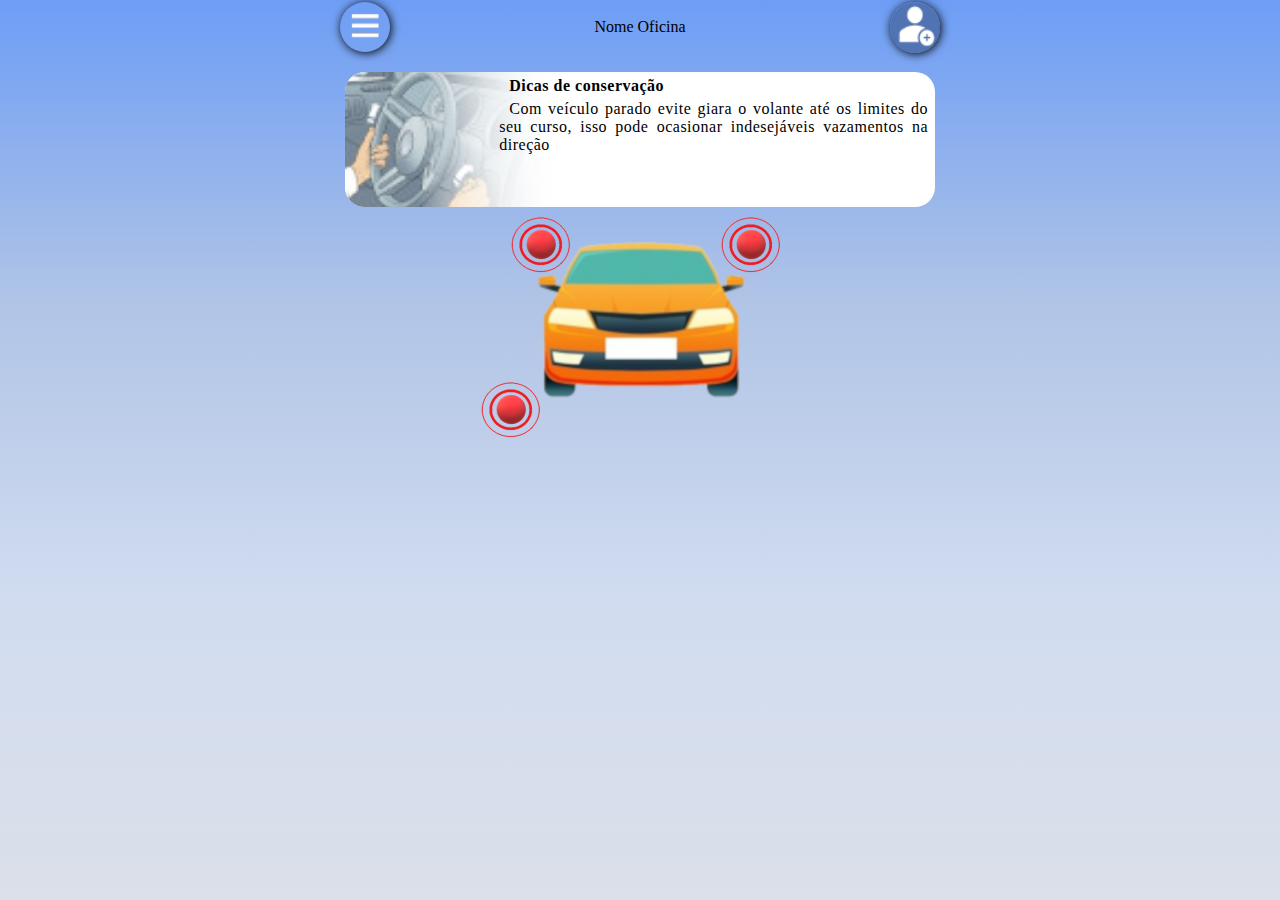
<file: exercicios/App/index.html>
<!DOCTYPE html>
<html lang="pt-br">
<head>
    <meta charset="UTF-8">
    <meta name="viewport" content="width=device-width, initial-scale=1.0">
    <title>Index</title>
    <link rel="stylesheet" href="Sy_Index.css">

</head>
<body>
    <header>
        <nav class="topo" id="menu">
            <Button id="ImgMenu" class="BotMen" type="button" style="height: 50px;width:50px;"> 
                <img   src="imagens/Menu200_2.png" alt="" style="width: 75%;" >
            </Button>
        </nav>
        <div class="topo"id="logo" style="text-align: center;">
            <p>Nome Oficina </p>
        </div>
        <div class="topo"id="perfil" style="text-align: right;">
            <img  id="ImgLogin" src="imagens/Login200.png" alt="" style="width: 50px;">
        </div>
    </header>
    <main>
        <article>
            <section >
                <div id="dic" style="max-height: 15vh;">
                    <div style=" width: 300px;">
                    <img id="ImgDic" alt="" src="imagens\Img2DicVolante100Deg.png" >
                        
                    </div>
                    <div id="BarraTxt">
                        <p><strong>Dicas de conservação</strong></p>
                        <p>Com veículo parado evite giara o volante até os limites do seu curso, isso pode ocasionar indesejáveis vazamentos na direção</p>
                    </div>
                </div>
            </section>
            <div id="Fcentro"><!--MUdar nome da div-->
                <div class="meio" id="centro">
                    <div class="C0" id="Centleft">
                        <div class="" id="leftSup">
                             <img src="imagens/statusVermelho65.png" />
                        </div>
                        <div id="LeftInf">
                            <img src="imagens/statusVermelho65.png" alt="">
                        </div>
                    </div>
                    <div class="C0" id="CentCent">
                        <img src="imagens/Mycar350.png" alt="">
                    </div>
                    <div class="C0" id="CentRigth">
                        <div id="RigSup">
                            <img src="imagens/statusVermelho65.png" alt="">
                        </div>
                    </div>
                </div>
            </div>
            <!-- <div class="meio" ID="DataStatus">
                <ol>
                    <li>
                        <div class="linhaTitle">
                            <span id="re">Revisão Standert </span>
                        </div>
                    </li>
                    <li>
                        <div class="linhaserv">
                            <div class="ConfServ">
                                <label for="ConfCheck1"></label>
                                <input type="checkbox" class="Check">
                            </div>
                            <div class="ServMoti">
                                <div class="Serv"><span>Nível oleo do motor</span></div>
                                <div class="Moti"><span>Limite km execedido</span></div>
                            </div>
                            <div class="Prev"><span>Inspeção</span></div>
                            <div class="Crit">
                                <Svg xmlns="http://www.w3.org/2000/svg" width="20" height="20">
                                    <circle cx="10" cy="10" r="8" fill="red" stroke="red" stroke-width="2" />
                                </Svg>
                                <!--<span class="abrevia">Realizar o serviço imediatamente</span>
                            </div>
                        </div>
                    </li>
                    <li>
                        <div class="linhaTitle">
                            <span id="ts">Travões / Suspenção </span>
                        </div>

                    </li>
                    <li>
                        <div class="linhaserv">
                            <div class="ConfServ">
                                <label for="ConfCheck1"></label>
                                <input type="checkbox" class="Check">
                            </div>
                            <div class="ServMoti">
                                <div class="Serv"><span>Fluído de freio</span></div>
                                <div class="Moti"><span>Limite tempo execedido</span></div>
                            </div>
                            <div class="Prev"><span>Inspeção</span></div>
                            <div class="Crit">
                                <Svg xmlns="http://www.w3.org/2000/svg" width="20" height="20">
                                    <circle cx="10" cy="10" r="8" fill="yellow" stroke="yellow" stroke-width="2" />
                                </Svg>
                                <!--<span class="abrevia">Vence em menos de 30 dias</span>
                            </div>
                        </div>
                    </li>
                </ol>
            </div>-->
</article>
    </main>
    <footer></footer>
</body>
</html>
</file>
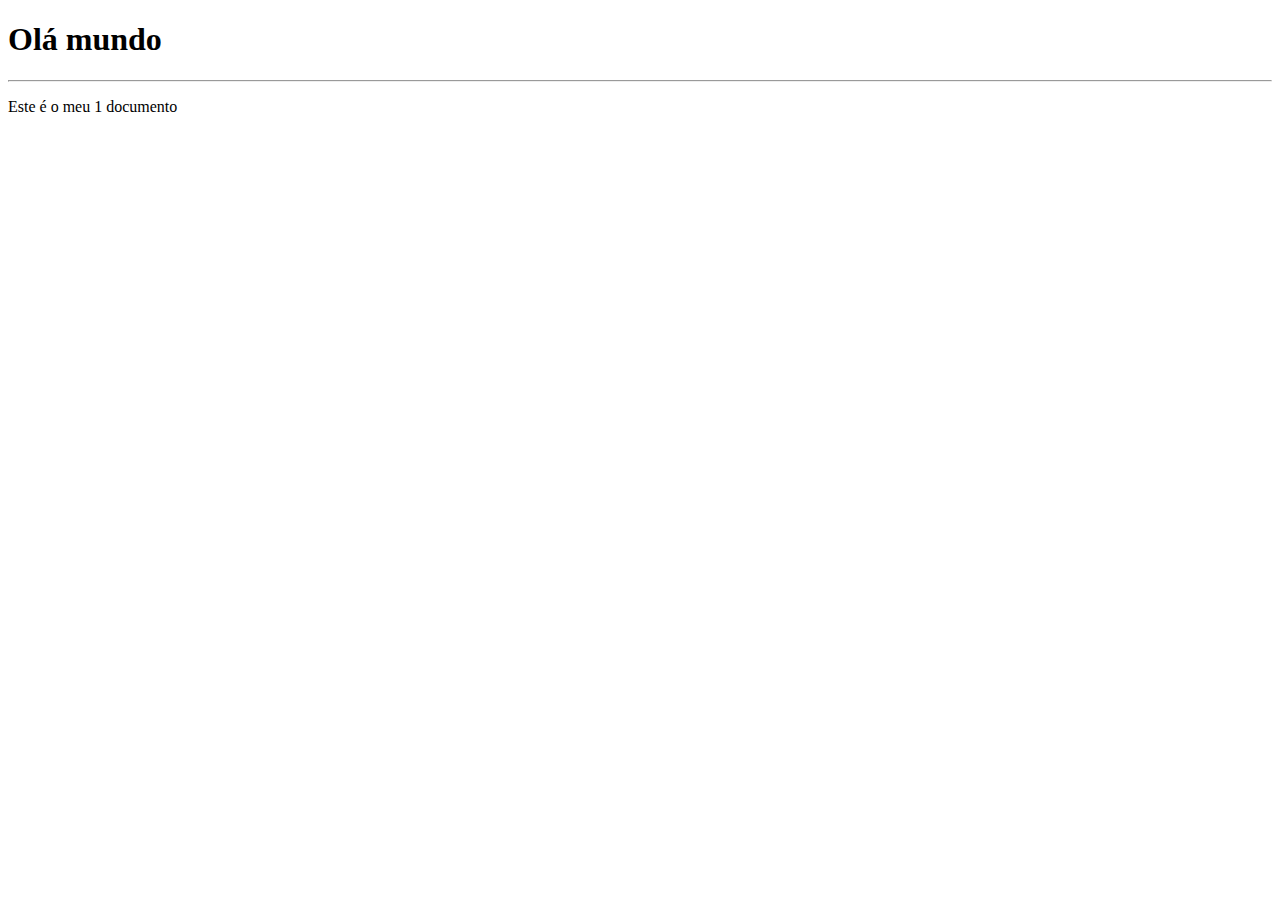
<file: exercicios/ex001/index.html>
<!DOCTYPE html>
<html lang="pt-br">
<head>
    <meta charset="UTF-8">
    <meta name="viewport" content="width=device-width, initial-scale=1.0">
    <title>Ola mundo</title>
</head>
<body>
    <h1>Olá mundo</h1>
    <hr>
    <p>Este é o meu 1 documento</p>
    <p></p>
</body>
</html>
</file>
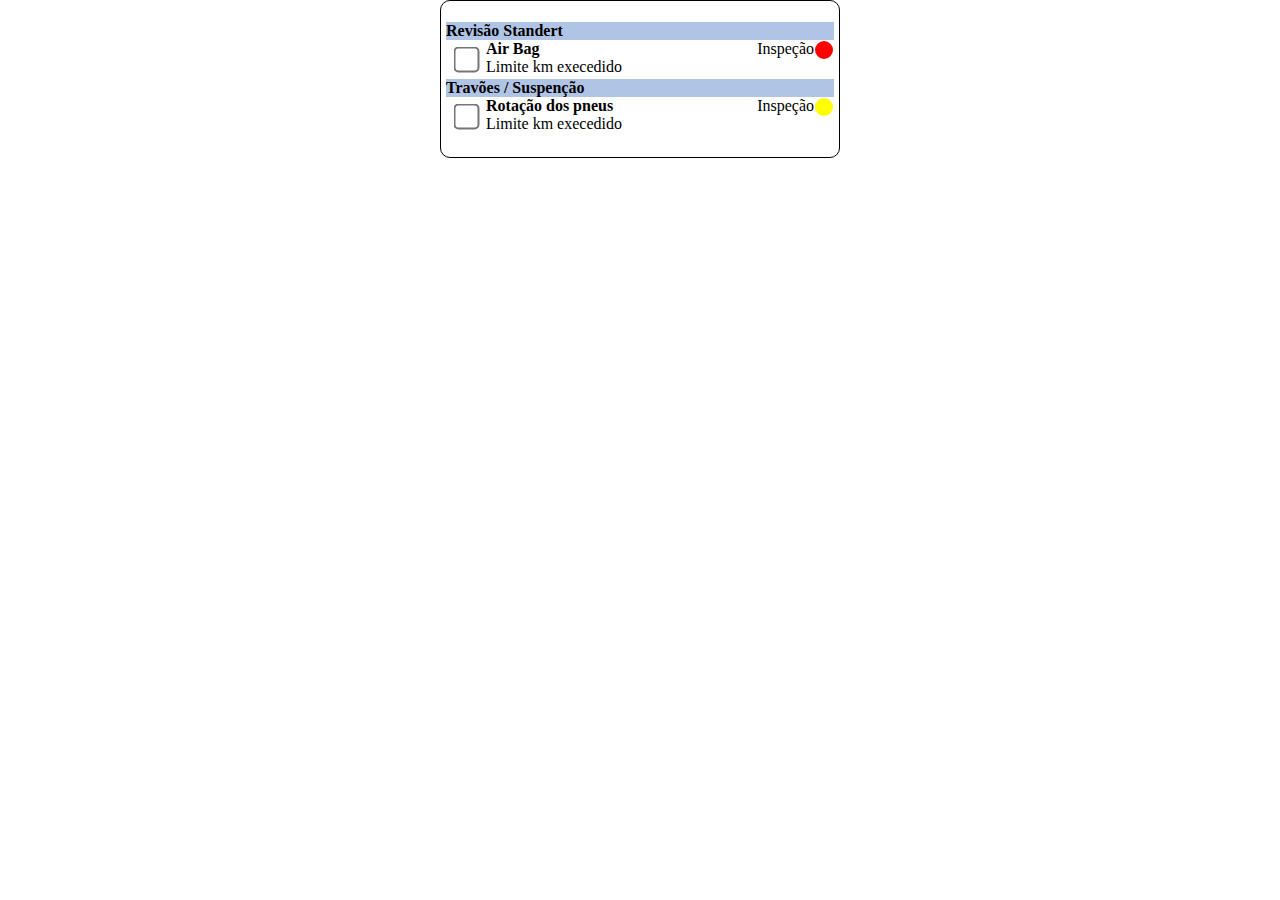
<file: Ensaios/Ensaio Lista.html>
<!DOCtype html/>
<html lang="pt-br">
<head>
<meta charset="UTF-8">
<meta name="viewport" content="width=device-width, initial-scale=1.0">

<title>Ensaio Lista</title>

<Style>
    body {
        max-width: 400px;
        margin:auto;
    }
    #DataStatus {
        border: 1px solid black;
        border-radius: 10px;
        max-width: 400px;
        justify-content: center;
    }
    ol{
        padding:5px;
    }
    li {
        list-style: none;
    }
    .linhaTitle {
        font-weight:900;
       
        background-color: #B0C4E6;
    }
    .linhaserv{
        display:flex;
    }
    .ServMoti{
        width:400px;
    }

    .Serv {
        font-weight: 900;
    }

    .Check {
        transform: scale(2);
    }
    .ConfServ{
        margin:10px;
    }
</Style>
</head>
<Body>
<div class="meio" ID="DataStatus">
<ol>
    <li>
        <div class="linhaTitle">
           <span id="re">Revisão Standert </span>
        </div>
    </li>
    <li>
        <div class="linhaserv">
            <div class="ConfServ">
                <label for="ConfCheck1"></label>
                <input type="checkbox" class="Check">
            </div>
            <div class="ServMoti">
                <div class="Serv"><span>Air Bag</span></div>
                <div class="Moti"><span>Limite km execedido</span></div>
            </div>
            <div class="Text"><span>Inspeção</span></div>
            <div class="Crit">
                <Svg xmlns="http://www.w3.org/2000/svg" width="20"height="20">
                <circle cx="10" cy="10" r="8" fill="red" stroke="red" stroke-width="2"/>
                </Svg>
                <!--<span class="abrevia">Realizar o serviço imediatamente</span>-->
            </div>
        </div>
    </li>
    <li>
        <div class="linhaTitle">
           <span id="ts">Travões / Suspenção </span>
        </div>
        
    </li>
    <li>
        <div class="linhaserv">
            <div class="ConfServ">
                <label for="ConfCheck1"></label>
                <input type="checkbox" class="Check">
                </div>
            <div class="ServMoti">
                <div class="Serv"><span>Rotação dos pneus</span></div>
                <div class="Moti"><span>Limite km execedido</span></div>
            </div>
            <div class="Text"><span>Inspeção</span></div>
            <div class="Crit">
                <Svg xmlns="http://www.w3.org/2000/svg" width="20"height="20">
                <circle cx="10" cy="10" r="8" fill="yellow" stroke="yellow" stroke-width="2"/>
                </Svg>
                <!--<span class="abrevia">Vence em menos de 30 dias</span>-->
            </div>
        </div>
    </li>
</ol>
</div>
</body>

</html>
</file>
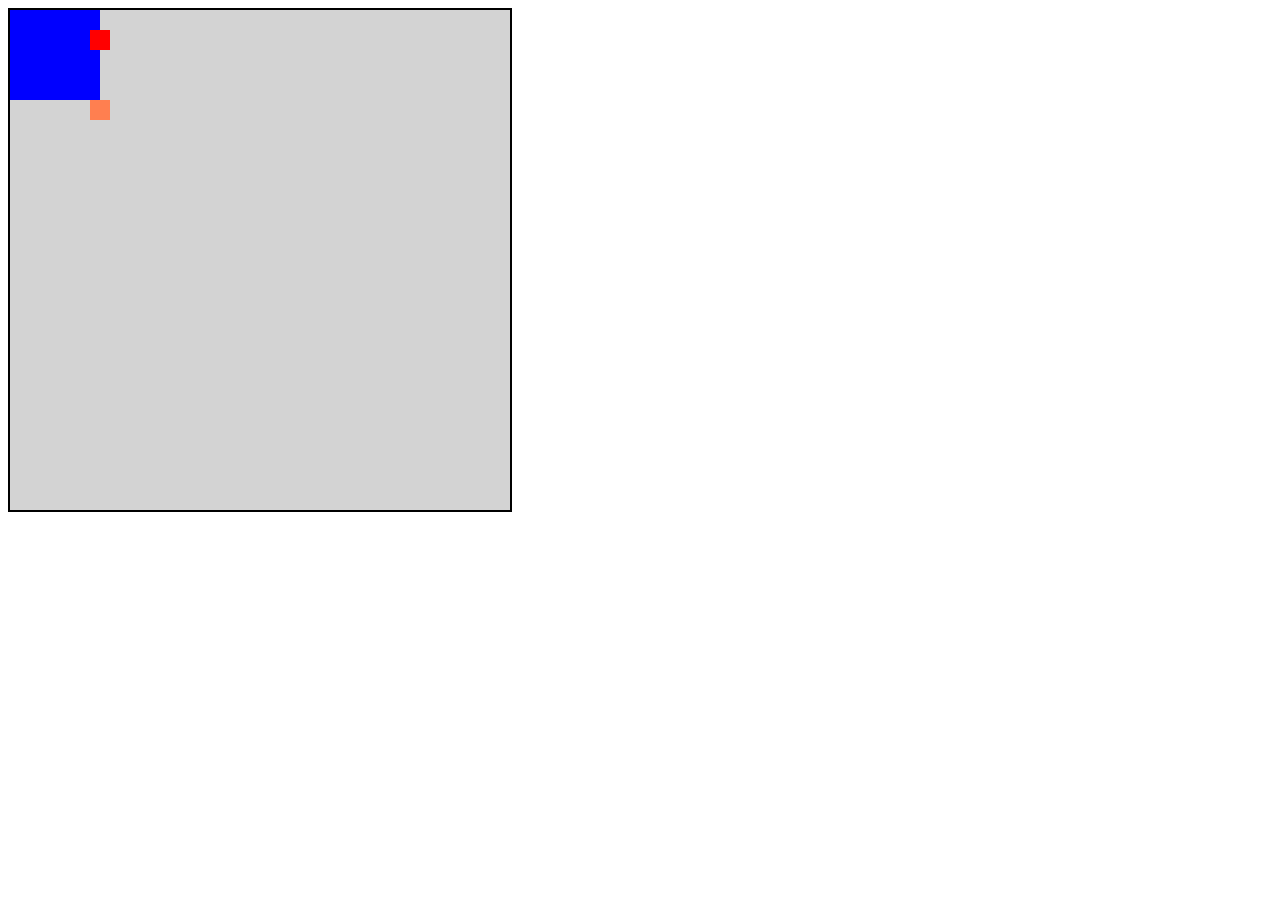
<file: Ensaios/Propriedade position.html>
<!DOCTYPE html>
<html lang="pt-br">
<head>
    <meta charset="UTF-8">
    <meta name="viewport" content="width=device-width, initial-scale=1.0">
    <title>Exemplo de Posição</title>
    <style>
        .container {
            position: relative;
            width: 500px;
            height: 500px;
            border: 2px solid black;
            background-color: lightgray;
        }
        .inner {
            Position: absolute;
	    top: 90px;
	    left: 80px;
            width: 20px;
            height: 20px;
            background-color: coral;
        }
	.inner2{
            Position: absolute;
	    top: 20px;
	    left: 80px;
	    width: 20px;
	    height: 20px;
	    background-color: red;
	}
	.Dinner {

	    width: 90px;
	    height: 90px;
	    background-color: blue;
	}
    </style>
</head>
<body>
    <div class="container">
        <div class="inner"></div>
	<div class="inner2"></div>
	<div class="Dinner"></div>
    </div>
</body>
</html>
</file>
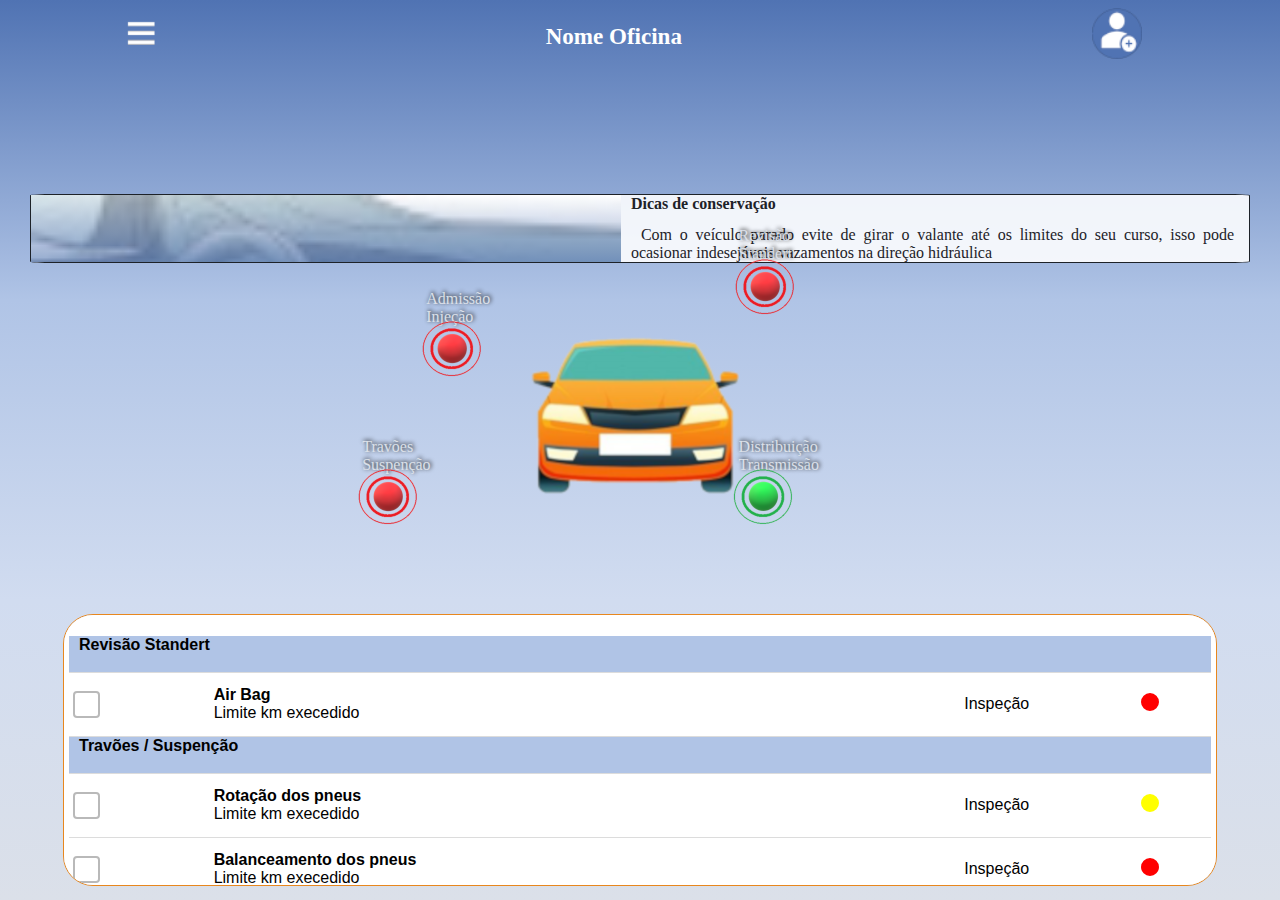
<file: exercicios/App/teste.html>
<!DOCTYPE html>
<html lang="pt-br">
<head>
<meta charset="UTF-8">
<meta name="viewport" content="width=device-width, initial-scale=1.0"> 
<title>Status</title>
<link rel="stylesheet" href="styleStadusCar.css">
</head>


<header >
    
<div class="Cabeça">
    <div id="Menu">
      <Button class="BotMen" type="button" style="height: 50px;width:50px;"> 
        <img  id="ImgMenu" src="imagens/Menu200_2.png" alt="" style="width: 75%;" >
    </Button>

    </div>
    <div id="Marca">
        <h1>Nome Oficina </h1>
    </div>
    <div id="login"> 
        <img  id="ImgLogin" src="imagens/Login200.png" alt="" style="width: 50px;">
    </div>
</div>

</header>    

<body >
<!-- Dicas -->
<div id="Inf">
    <div id="FotDic"></div>
    <div class="Dicas">
        <div id="TitDic"><span >Dicas de conservação</span></div>
        <div id="DicDic">
            <span >Com o veículo parado evite de girar o valante até os limites do seu curso, isso pode ocasionar indesejáveis vazamentos na direção hidráulica</span>
        </div>
    </div>
</div>
<!-- Centro -->
<div class="Div1">
    
    <div class="Sinal">
        <div id="AJ">
            <label class="TextBotCent" for="">Admissão <br> Injeção</label>
            <button class="BotMen" id="" type="button" style="height: 50px;width:50px;">
                <a href="#ai">
                    <img src="imagens/statusVermelho65.png" alt="">
                </a> 
            </button>
        </div>
        <div id="RS">
            <label class="TextBotCent" for="">Travões <br> Suspenção</label>
            <button class="BotMen" id="" type="button" style="height: 50px;width:50px;">
                <a href="#ts">
            <img src="imagens/statusVermelho65.png" alt="" >
           </a> 
            </button>
        </div>
    </div>
    <div class="Centro2">
        <img src="imagens/Mycar350.png" alt="">
    </div>
    <div class="Sinal" id="Sinal2">
        <div id="TT">
            <label class="TextBotCent" for="">Revisão <br>Standert</label>
            <button class="BotMen" id="" type="button" style="height: 50px;width:50px;">
                <a href="#re">
            <img  src="imagens/statusVermelho65.png" alt="" >
            </a> 
            </button>       
    </div>
        <div  id="Su">
            <label class="TextBotCent" for="">Distribuição <br>Transmissão </label>
            <button class="BotMen" id="" type="button" style="height: 50px;width:50px;">
                <a href="#dt">
            <img src="imagens/statusVerde.png" alt="" >       
           </a> 
            </button>
        </div>
    </div>
</div>    
<!-- Serviços -->
<div class="Div3">
    <div>
<ol>
    <li>
        <div class="linhaTitle">
           <span id="re">Revisão Standert </span>
        </div>
    </li>
    <li>
        <div class="linhaserv">
            <div class="ConfServ">
                <label for="ConfCheck1"></label>
                <input type="checkbox" id="ConfCheck1">
                </div>
            <div class="ServMoti">
                <div class="Serv"><span>Air Bag</span></div>
                <div class="Moti"><span>Limite km execedido</span></div>
            </div>
            <div class="Text"><span>Inspeção</span></div>
            <div class="Crit">
                <Svg xmlns="http://www.w3.org/2000/svg" width="20"height="20">
                <circle cx="10" cy="10" r="8" fill="red" stroke="red" stroke-width="2"/>
                </Svg>
                <span class="abrevia">Realizar o serviço imediatamente</span>
            </div>
        </div>
    </li>
    <li>
        <div class="linhaTitle">
           <span id="ts">Travões / Suspenção </span>
        </div>
        
    </li>
    <li>
        <div class="linhaserv">
            <div class="ConfServ">
                <label for="ConfCheck1"></label>
                <input type="checkbox" id="ConfCheck1">
                </div>
            <div class="ServMoti">
                <div class="Serv"><span>Rotação dos pneus</span></div>
                <div class="Moti"><span>Limite km execedido</span></div>
            </div>
            <div class="Text"><span>Inspeção</span></div>
            <div class="Crit">
                <Svg xmlns="http://www.w3.org/2000/svg" width="20"height="20">
                <circle cx="10" cy="10" r="8" fill="yellow" stroke="yellow" stroke-width="2"/>
                </Svg>
                <span class="abrevia">Vence em menos de 30 dias</span>
            </div>
        </div>
    </li>
    <li>
        <div class="linhaserv">
            <div class="ConfServ">
                <label for="ConfCheck2"></label>
                <input type="checkbox" id="ConfCheck2">
                </div>
            <div class="ServMoti">
                <div class="Serv"><span>Balanceamento dos pneus</span></div>
                <div class="Moti"><span>Limite km execedido</span></div>
            </div>
            <div class="Text"><span>Inspeção</span></div>
            <div class="Crit">
                <Svg xmlns="http://www.w3.org/2000/svg" width="20"height="20">
                <circle cx="10" cy="10" r="8" fill="red" stroke="red" stroke-width="2"/>
                </Svg>
            </div>
        </div>
        
    </li>
    <li>
        <div class="linhaserv">
            <div class="ConfServ">
                <label for="ConfCheck3"></label>
                <input type="checkbox" id="ConfCheck3">
                </div>
            <div class="ServMoti">
                <div class="Serv"><span>Alinhamento</span></div>
                <div class="Moti"><span>Limite km execedido</span></div>
            </div>
            <div class="Text"><span>Inspeção</span></div>
            <div class="Crit">
                <Svg xmlns="http://www.w3.org/2000/svg" width="20"height="20">
                <circle cx="10" cy="10" r="8" fill="red" stroke="red" stroke-width="2"/>
                </Svg>
            </div>
        </div>
        
    </li>
    <li>
        <div class="linhaserv">
            <div class="ConfServ">
                <label for="ConfCheck2"></label>
                <input type="checkbox" id="ConfCheck2">
                </div>
            <div class="ServMoti">
                <div class="Serv"><span>Cochins</span></div>
                <div class="Moti"><span>Serviço não relizado</span></div>
            </div>
            <div class="Text"><span>Inspeção</span></div>
            <div class="Crit">
                <Svg xmlns="http://www.w3.org/2000/svg" width="20"height="20">
                <circle cx="10" cy="10" r="8" fill="red" stroke="red" stroke-width="2"/>
                </Svg>
            </div>
        </div>
        
    </li>
    <li>
        <div class="linhaTitle">
           <span>Admissão / Injeção </span>
        </div>
        
    </li>
    <li>
        <div class="linhaserv" id="ai">
            <div class="ConfServ">
                <label for="ConfCheck3"></label>
                <input type="checkbox" id="ConfCheck3">
                </div>
            <div class="ServMoti">
                <div class="Serv"><span>Descarbonização TBI</span></div>
                <div class="Moti"><span>Limite km execedido</span></div>
            </div>
            <div class="Text"><span>Inspeção</span></div>
            <div class="Crit">
                <Svg xmlns="http://www.w3.org/2000/svg" width="20"height="20">
                <circle cx="10" cy="10" r="8" fill="red" stroke="red" stroke-width="2"/>
                </Svg>
            </div>
        </div>
        
    </li>
    <li>
        <div class="linhaserv" id="ai">
            <div class="ConfServ">
                <label for="ConfCheck3"></label>
                <input type="checkbox" id="ConfCheck3">
                </div>
            <div class="ServMoti">
                <div class="Serv"><span>Descarbonização EGR</span></div>
                <div class="Moti"><span>Limite km execedido</span></div>
            </div>
            <div class="Text"><span>Inspeção</span></div>
            <div class="Crit">
                <Svg xmlns="http://www.w3.org/2000/svg" width="20"height="20">
                <circle cx="10" cy="10" r="8" fill="red" stroke="red" stroke-width="2"/>
                </Svg>
            </div>
        </div>
        
    </li>
    <li>
        <div class="linhaTitle">
           <span id="dt">Distribuição / Transmissão </span>
        </div>
        
    </li>
</ol>
</div>
</div>
</body>
    
</html>
</file>
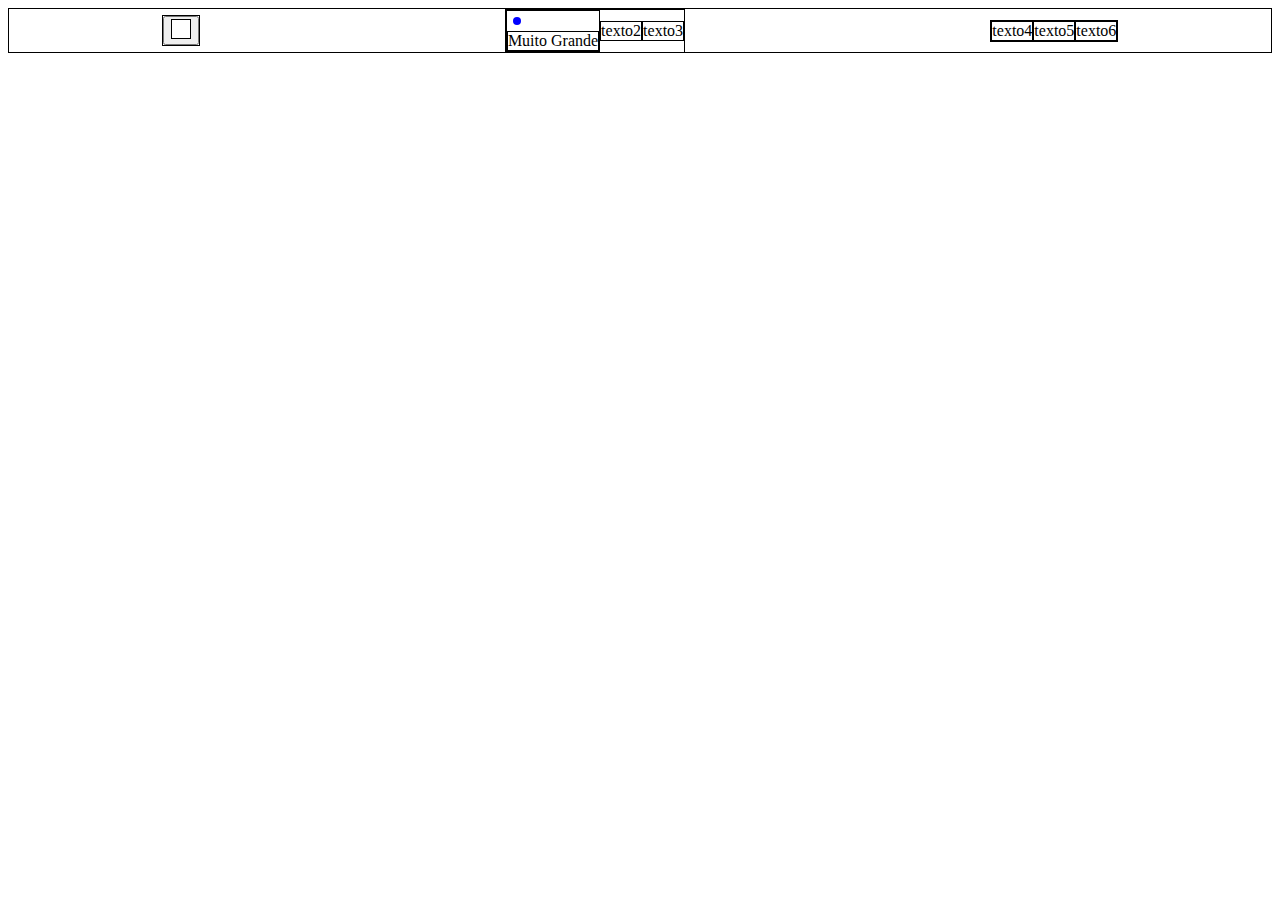
<file: exercicios/Ex_DIV/Divs.html>
<!DocType html>
<html lang = "pt-br">
<head>
<meta chaset= "UTF-8">
<meta name= "viewpoort" content="width=device-width, initial-scale=1.0">
<title>Divs</title>
<style>

.pai,.box{
display: flex;
align-items: center;
margin:auto;
border:1px solid black;
}
.lido{
display:flex;
}
</style>
<head>
<header>

</header>
<body>
<div class="pai"  style="height:43px;">
	<div class="box">
	<button class="" type="button" role="checkbox" aria-checked="true">
		<span> 
				<svg viewBox="0 0 10 10" xmlns="http://www.w3.org/2000/svg" width="20" height="20">
				<rect cx="5" cy="5" width="10" height="10" fill="white" stroke="black" stroke-width="1"/>
				</svg>
		</span>
 	</button >
		
	</div>
	<div class="box" style="">
		<div class="box">
			<span >
				<svg class="lido" xmlns="http://www.w3.org/2000/svg" width="20" height="20">
				<circle cx="10" cy="10" r="4" fill="blue"/>
				</svg>
				<div class="box">
				<span>Muito Grande</span>
				</div>
			</span>
		</div>
		<div class="box"><span>texto2</span></div>
		<div class="box"><span>texto3</span></div>
	</div>
	<div class="box" style="">
		<div class="box"><span>texto4</span></div>
		<div class="box"><span>texto5</span></div>
		<div class="box"><span>texto6</span></div>
	</div>
</div>
</body>
</Html>
</file>
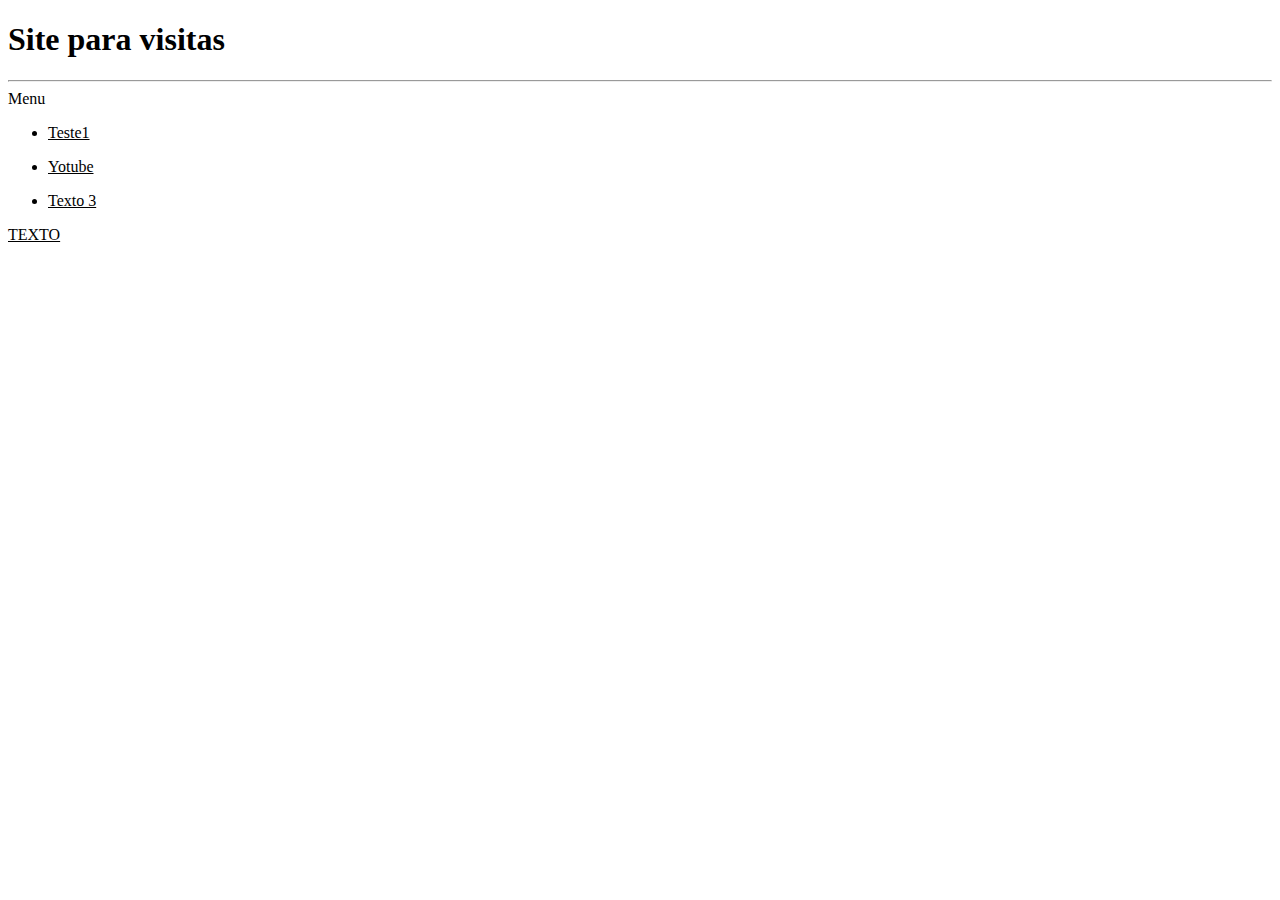
<file: exercicios/Ex_Pseudo/Every.html>
<!DOCTYPE html>
<html lang="en">
<head>
    <meta charset="UTF-8">
    <meta name="viewport" content="width=device-width, initial-scale=1.0">
    <title>Pseudo</title>
<Style>
 a {
  color: rgb(0, 0, 0);
 }   
:visited  {
    color: rgb(173, 173, 173);
}
a:focus{
    color: blue;
}

.Dov{
    display: none;
}

#Dov:target >.Sum2{
    display: block;

}

p:target::before {
  content: "nova leitura";
  color: limegreen;

}

a:focus{
    color: blue;
}
.Sum2{
    display: none;
}
.Sum{
    display: none;
}
Div:hover >.Sum{
    display: block;
}



</Style>
</head>
<body>
    <h1>Site para visitas</h1>
   <hr>
<div>
Menu
<div id="Dov">
    <ul>
        <li><p><a href="#P5">Teste1</a></p></li>
        <li><p><a href="#P6" >Yotube</a></p></li>
        <li><a href="#P9">Texto 3</a></li>
    </ul>
    <div class="Sum2">
        
        <P id="P45" class="sumiu">Lorem ipsum dolor sit amet consectetur, adipisicing elit. Neque totam iste vitae harum, vel laudantium soluta qui enim consequatur repudiandae fuga, aut dolore necessitatibus quia, corporis labore. Facilis, magnam nihil?</P>
        <p id="P19" class="sumiu">Lorem, ipsum dolor sit amet consectetur adipisicing elit. Consequuntur quas id quidem odit, praesentium reprehenderit sequi quod magni eius qui ut sint, asperiores eveniet perferendis deserunt nostrum ad repellat ducimus.</p>
    </div>
</div>
</div>
<div >
<a href="#p12">TEXTO</a>
<p class="Sum">Some texto</p>
</div>
<div >

</div>

</body>
</html>
</file>
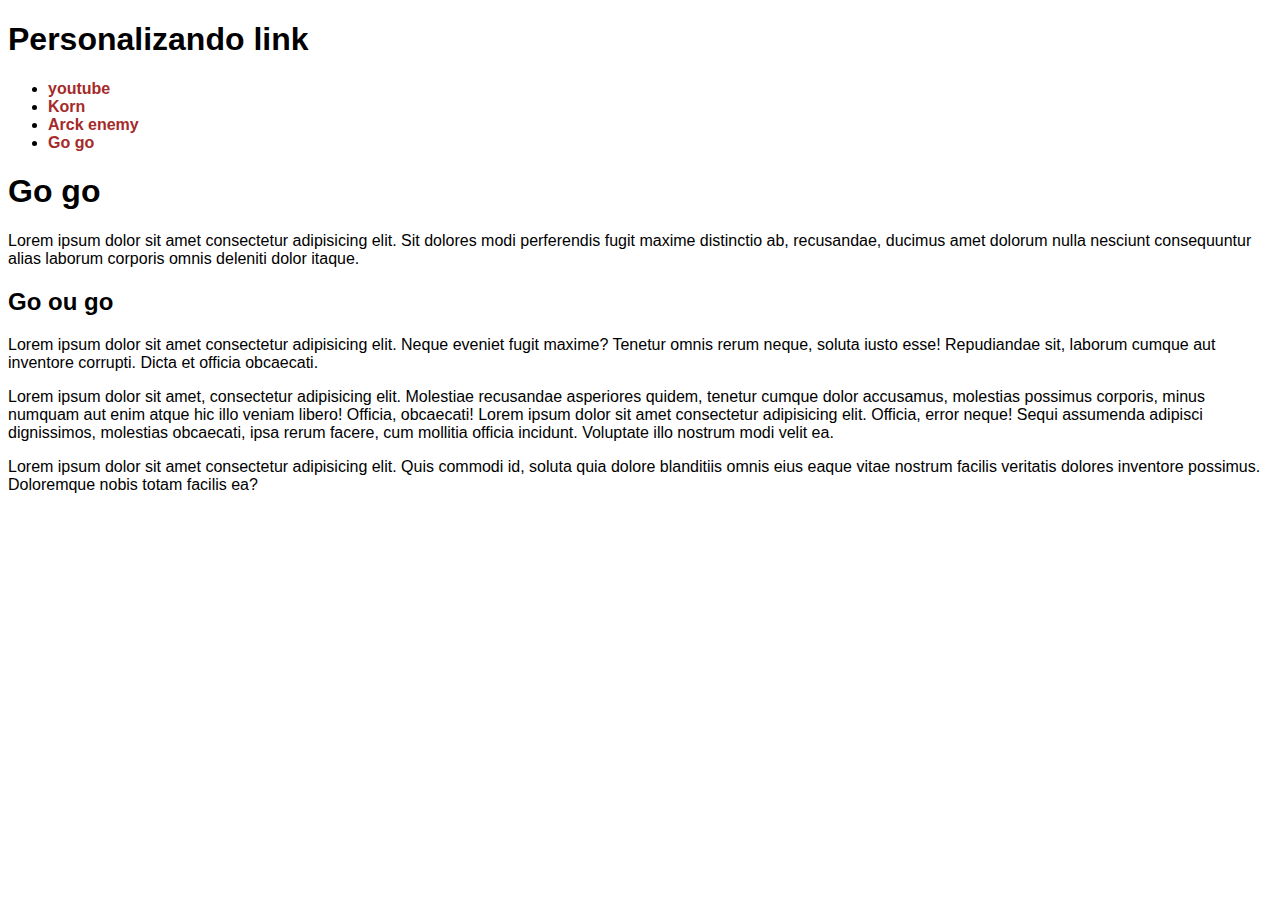
<file: exercicios/Ex_Pseudo/Pseudo.html>
<!DOCTYPE html>
<html lang="pt-br">
<head>
    <meta charset="UTF-8">
    <meta name="viewport" content="width=device-width, initial-scale=1.0">
    <title>Document</title>
    <style>
        body{

            font-family: Arial, Helvetica, sans-serif;
        }
        a{
            color: brown;
            text-decoration: none;
            font-weight: bolder;
        }
        a:visited{
            color: blue;
        }
        a:hover{
            text-decoration: underline;
        }

    a:active{
        background-color: blueviolet;
    }

    </style>
</head>
<body>
  <h1>Personalizando link</h1>
    <ul>
        <li> <a href=#>youtube</a>  </li>
        <li><a href="https://www.youtube.com/watch?v=Xh_XJbmy0xw">Korn</a></li>
        <li><a href="https://www.youtube.com/watch?v=8YnLWaGkLt8">Arck enemy</a> </li>
        <li><a href="#gogo">Go go</a></li>
    </ul>


    <h1>Go go</h1>
    <P>Lorem ipsum dolor sit amet consectetur adipisicing elit. Sit dolores modi perferendis fugit maxime distinctio ab, recusandae, ducimus amet dolorum nulla nesciunt consequuntur alias laborum corporis omnis deleniti dolor itaque.</P>

    <h2>Go ou go</h2>
    <P>Lorem ipsum dolor sit amet consectetur adipisicing elit. Neque eveniet fugit maxime? Tenetur omnis rerum neque, soluta iusto esse! Repudiandae sit, laborum cumque aut inventore corrupti. Dicta et officia obcaecati.</P>

    Lorem ipsum dolor sit amet, consectetur adipisicing elit. Molestiae recusandae asperiores quidem, tenetur cumque dolor accusamus, molestias possimus corporis, minus numquam aut enim atque hic illo veniam libero! Officia, obcaecati!

    Lorem ipsum dolor sit amet consectetur adipisicing elit. Officia, error neque! Sequi assumenda adipisci dignissimos, molestias obcaecati, ipsa rerum facere, cum mollitia officia incidunt. Voluptate illo nostrum modi velit ea.

    <p id="gogo">Lorem ipsum dolor sit amet consectetur adipisicing elit. Quis commodi id, soluta quia dolore blanditiis omnis eius eaque vitae nostrum facilis veritatis dolores inventore possimus. Doloremque nobis totam facilis ea?</p>
</body>
</html>
</file>
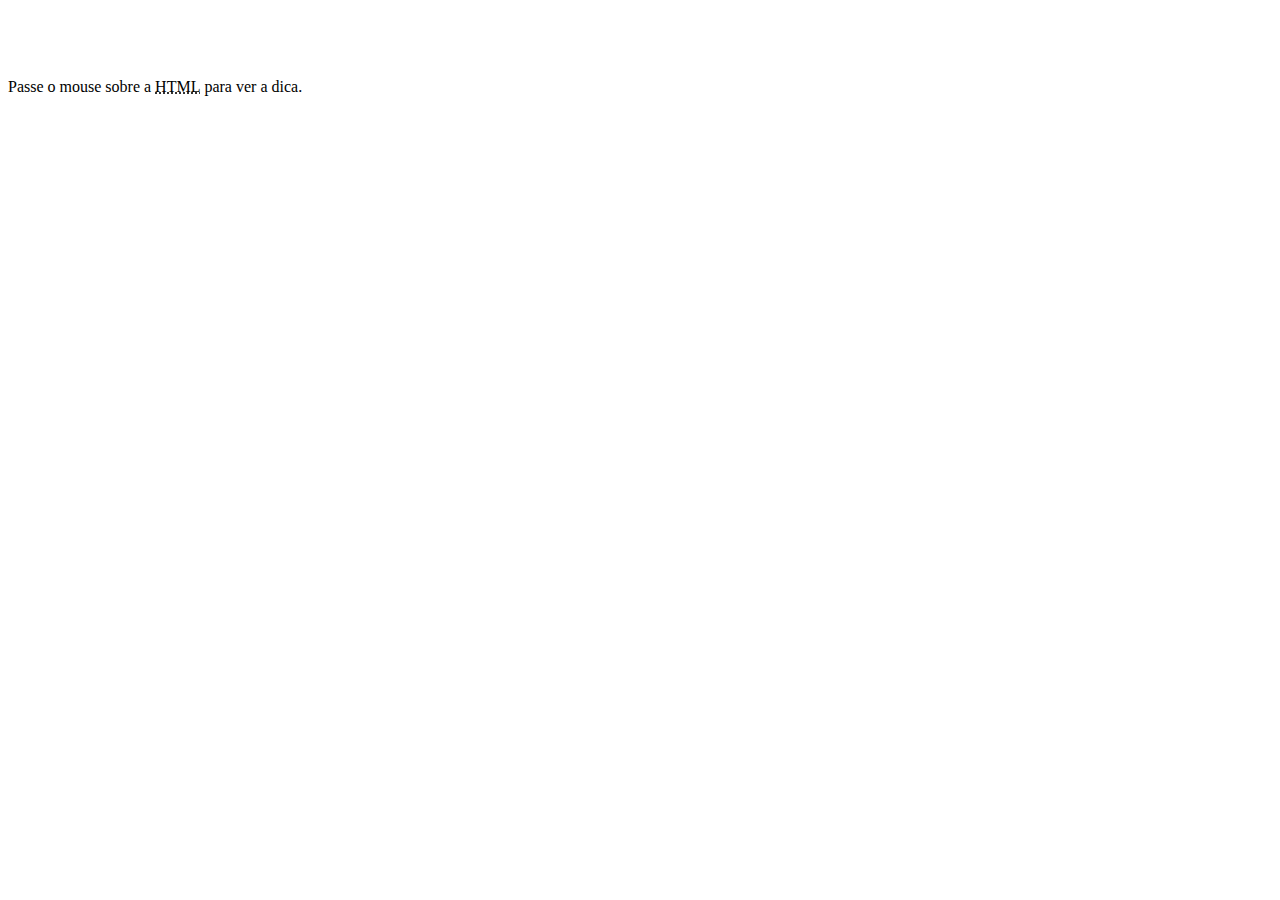
<file: exercicios/Exec.4/Dica tela.html>
<!DOCTYPE html>
<html lang="en">
<head>
    <meta charset="UTF-8">
    <meta name="viewport" content="width=device-width, initial-scale=1.0">
    <title>Tooltip Responsivo</title>
    <style>
        /* Estilo base para a dica de ferramenta */
        .tooltip {
            position: relative;
            display: inline-block;
        }

        /* Estilo do texto abreviado */
        .tooltip-text {
            visibility: hidden;
            width: 120px;
            background-color: #333;
            color: #fff;
            text-align: center;
            padding: 5px;
            border-radius: 5px;
            position: absolute;
            z-index: 1;
            bottom: 125%; /* Posiciona a dica de ferramenta acima do texto abreviado */
            left: 50%;
            margin-left: -60px; /* Centraliza a dica de ferramenta em relação ao texto abreviado */
            opacity: 0;
            transition: opacity 0.3s;
        }

        /* Exibe a dica de ferramenta ao passar o mouse sobre o texto abreviado */
        .tooltip:hover .tooltip-text {
            visibility: visible;
            opacity: 1;
        }
    </style>
</head>
<body>
<br></br><br>
    <p>Passe o mouse sobre a <span class="tooltip"><abbr title="Hypertext Markup Language">HTML</abbr>
        <span class="tooltip-text">Hypertext Markup Language</span></span> para ver a dica.</p>

</body>
</html>
</file>
<file: exercicios/App/Sy_Index.css>
@charset "UTF-8";
:root{
    --borda: 1px solid black; 
    
}

body {
    background-attachment: fixed;
    background-image: linear-gradient(to bottom,#6D9DF5,#b0c4e6, #D1DCF0, #dbe0e9 );
    max-width: 600px;
    /* min-width: 150px; */
    margin: auto;
    padding: 2px;
  
}

article>#centro {
    align-content: center;
    align-items: center;
    justify-content: center;
}

header {
    display: flex;
}
.topo {
    
    width: 50vw;
    height: 50px;   
}
.BotMen {
    background: none;
}
#ImgLogin, #ImgMenu {
    border: none;
    cursor: pointer;
    box-shadow: 1px 1px 10px rgba(0, 0, 0, 1);
    border-radius: 30px;
    width: 100%;
    object-fit: cover;
}

#dic{
    border-radius:20px;
    background-color:white;
    margin:20px 5px 25px 5px;
}

#dic div:nth-child(2) {
    overflow: auto;
    word-break:break-word;
    padding-left:7px;
    padding-right:7px;

    
}
#dic>div> p{
    margin-top: 5px;
    margin-bottom: 5px;
    letter-spacing: 0.5px;
    text-indent:10px;
    text-align: justify;
}

#dic > div > img {
    width: 150%;
    height: 100%;
    object-fit: cover;
    display: block;
    border-radius: 20px 0px 0px 20px;
   
}


#centro, #dic {
    display: flex;
}

#Fcentro {
 
    display: flex;
    align-items: center;
    justify-content: center;

}

#centro {
    text-align: center;
    align-items: center;
    justify-content: center;
    position: relative;
    height: 180px;
    width: 300px;
}
#centro img{
    display: block;
    width: 100%;
   
}
#status{
    height: 50vh;
}

#CentCent{
    padding:20px;
}

#leftSup {
    position: absolute;
    top: -15px;
    left: 20px;
    width: 60px;
    height: 60px;
}

#LeftInf {
    position: absolute;
    top: 150px;
    left: -10px;
    width: 60px;
    height: 60px;
}
#CentRigth {
    position: absolute;
    top: -15px;
    left: 230px;
    width: 60px;
    height: 60px;
}

#DataStatus {
    border: 1px solid black;
    border-radius: 20px;
    max-width: 600px;
    justify-content: center;
    background-color: white;
    border-color:orange;
    margin-top: 30px;
}

ol {
    padding: 5px;
}

li {
    list-style: none;
}

.linhaTitle {
    font-weight: 900;
    background-color: #B0C4E6;
    padding-bottom:5px;
    padding-top:5px;
    
}

.linhaserv {
    display: flex;
}

.ServMoti {
    width: 400px;
}

.Serv {
    font-weight: 900;
}

.Check {
    transform: scale(2);
}

.ConfServ {
    margin: 10px;
}

.Crit, .Prev{
    margin:auto 7px auto 7px;
}
</file>
<file: exercicios/App/styleStadusCar.css>
@charset "UTF-8";
*{
    height: 1.0;
} 


body{
    background-attachment: fixed;
    background-image:linear-gradient(to bottom,#5073b3,#b0c4e6, #D1DCF0, #dbe0e9 ); 
    
}
/* Menu */
#ImgLogin{
    position: relative;
    margin: 0px 0px 0px 30px;
}
.BotMen{
    display: flex;
    justify-content: center;
    align-items: center;
    border-radius: 50%;
    border: none;
    background: none;
    cursor: pointer;
}
.Cabeça{
    display: flex;
    align-content: space-between;
    justify-content: center;
    width: 97vw;
}
#Marca{
    width: 70vw;
}
.BotMen:Focus{
    background: #36373250;
}
#Menu:hover > Div{
    display: block;
    position: absolute;

    border-color:2px solid white;
    height: 10px;
    width: 20px;
    background-color: #5073b3;
    border-color:2px solid white;
    height: 10px;
    width: 20px;
}

header, h1{
    color: white;
    text-align: center;
    font-size:1.20em ;
    font-family: Segoe UI;
    }
/* Secção dicas */
#TitDic{
    font-weight: 650;
    font-size: 1em;
}
.Dicas{
   font: normal normal 1em Helvetica Neue;
    text-align:justify;
    text-indent: 10px;
    color: #1D2228;   
}
#FotDic{
    width:69vw;
    background-image: linear-gradient(
        to bottom, #ffffff50, #5073B399),   url("imagens/Img2DicVolante100.jpg");
    background-repeat: no-repeat;
    background-size: cover;
    
}
#Inf{
    display: flex;
    margin: auto;
    margin-top: 10vw;
    padding-right: 15px;
    width: 94vw;
    /*height: 11vh;*/
    border-radius: 2%;
    border: 1px solid #1D2228;
    
    background-color: #ffffffDF;
}
#DicDic{
    padding-left: 10px;
    padding-top: 1vw;
    text-align: justify;
}

/* Secção Centro */
.Div1{
    /* width: 300px; */
    margin: auto;
    margin-top: 6vh;
    display: flex;
    align-items: center;
    justify-content: center;
    /* border: 1px solid red; */
    
}
.Sinal{
    display: grid;
    height: 23vh;
    width: 26vw;
    align-content: space-between; 
}
.Div1 .BotMen:hover{
    -webkit-transform: scale(1.5);
}
#AJ{
    margin-left: 18vw;
    margin-top: -3vh;
}
#RS{
    margin-left: 13vw;
}
#TT{
    margin-Top: -7vw;
}
.TextBotCent{
    color: #dbe0e9;
    text-shadow: 1px -1px 4px black;
    border-radius: 5px;
    
}   

.Sinal #Su{
   align-self: flex-end;
   
}
#Sinal2{
    position: relative;
    margin-right: 1vw;
}

/* Seviços */
.Div3{
    border: 1px solid #E8871E;
    border-radius: 30px;
    height: 30vh;
    width: 90vw;
    overflow-y: auto;
    margin: 10vh auto auto auto;
    background-color: white;
    font-family: 'Segoe UI', Tahoma, Geneva, Verdana, sans-serif;    
}
.abrevia{
    position: absolute;
    visibility: hidden;
    left: 70%;
    top: 64%;
    background-color: #333;
    color: #fff;
    text-align: center;
    border-radius: 5px;
    padding: auto; 
    transition: opacity 0.9s;
 
}
.Crit:hover .abrevia{
    visibility: visible;
    opacity: 80%;
    
}
.Div3 > Div ol{
    list-style: none;
    padding: 5px;
}
.linhaTitle {
    border-bottom:1px solid #dcdcdc;
    height: 4vh;
    background-color: #b0c4e6;
    font-weight: bold;
    padding-left: 10px;
}
.linhaserv{
    display: flex;
    justify-content: space-between;
    text-align: left;
    align-items: center;
    height: 7vh;
    border-bottom:1px solid #dcdcdc;
    padding-right: 4vw;
    
}
.ConfServ{
    display: flex;
    flex-direction: column;
    align-items: center;
  
}
input[type="checkbox"] { 
    -webkit-appearance: none;
    -moz-appearance: none;
    appearance: none;
    width: 27px; /* Tamanho padrão do checkbox */
    height: 27px; /* Tamanho padrão do checkbox */
    border: 2px solid #33333358; /* Cor da borda do checkbox */
    border-radius: 4px; /* Borda arredondada */
    outline: #5073b3;
}
input[type="checkbox"]:checked {
    background-color: #4CAF50; /* Cor de fundo quando marcado */
    border-color: #4CAF50; /* Cor da borda quando marcado */
}
.ServMoti{
    width: 50vw;
    align-items: center;
}
.Serv{
    font-weight: bolder;
}
</file>
